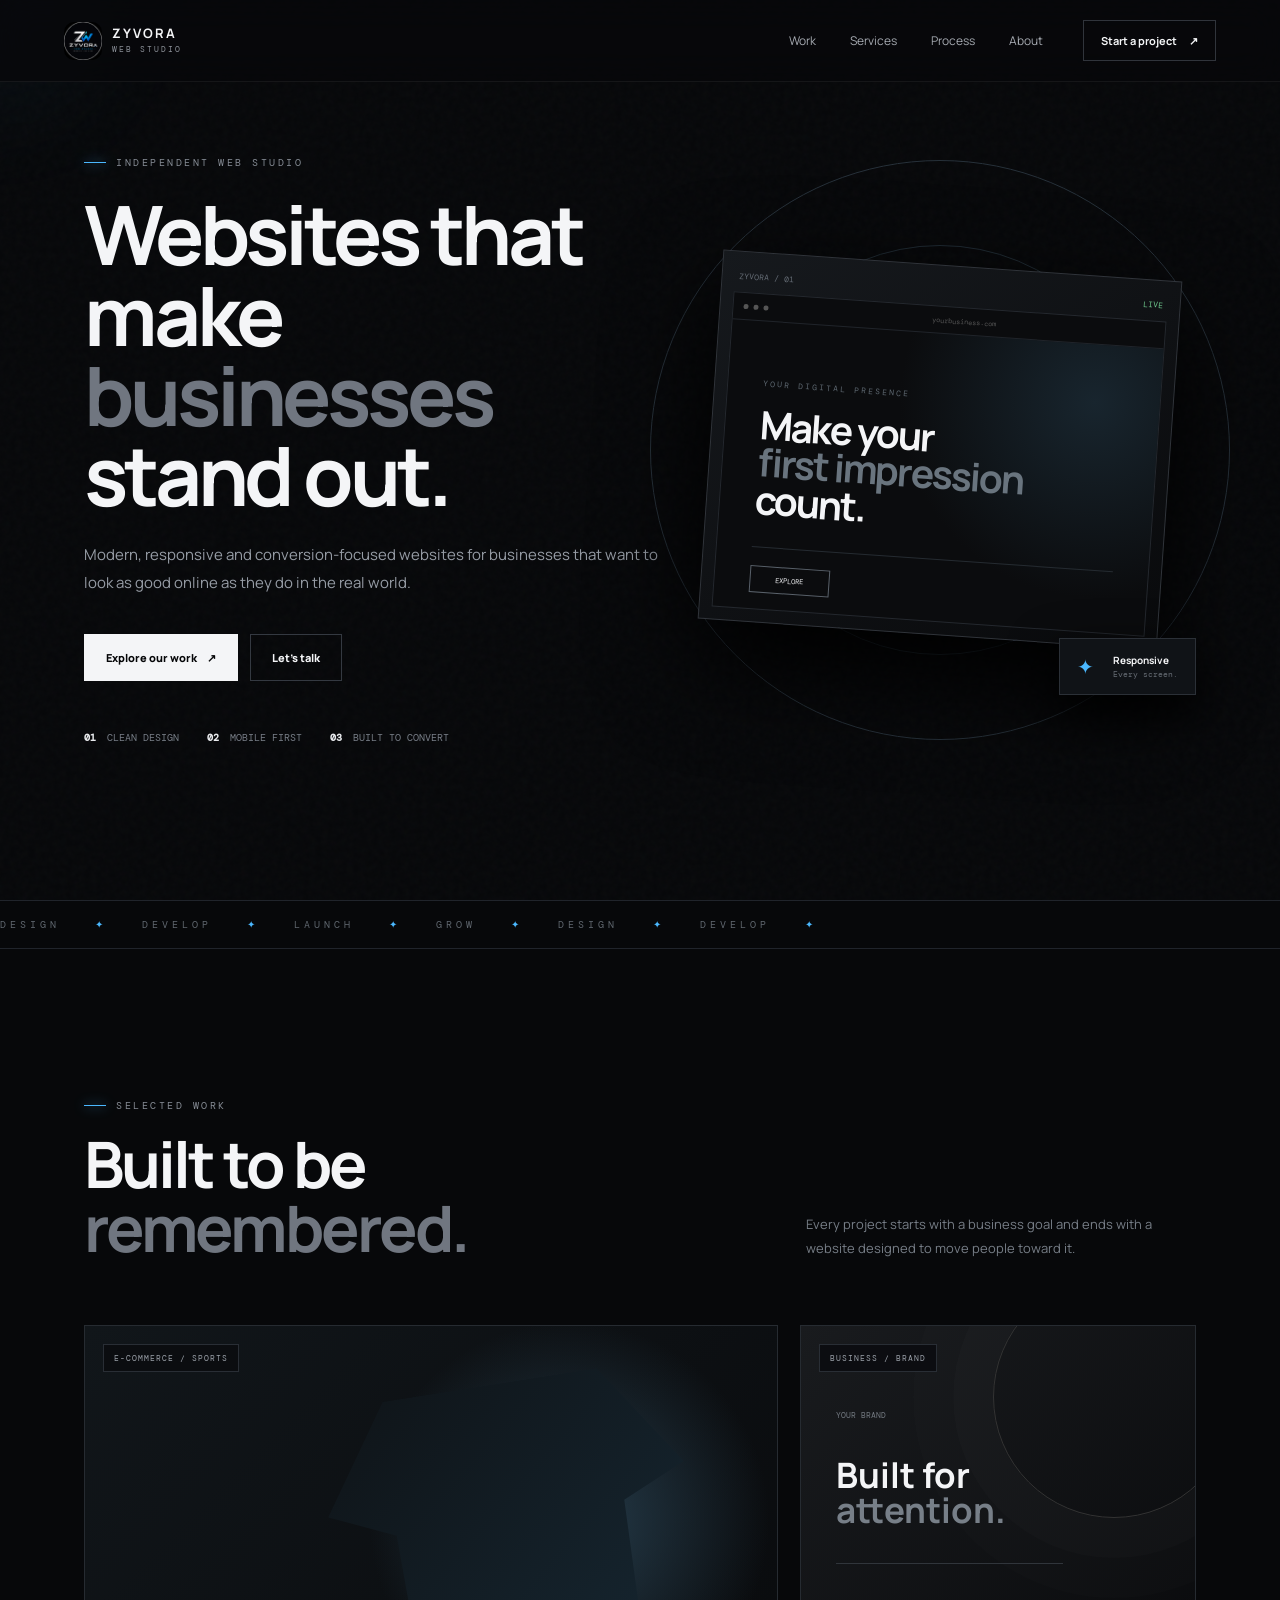
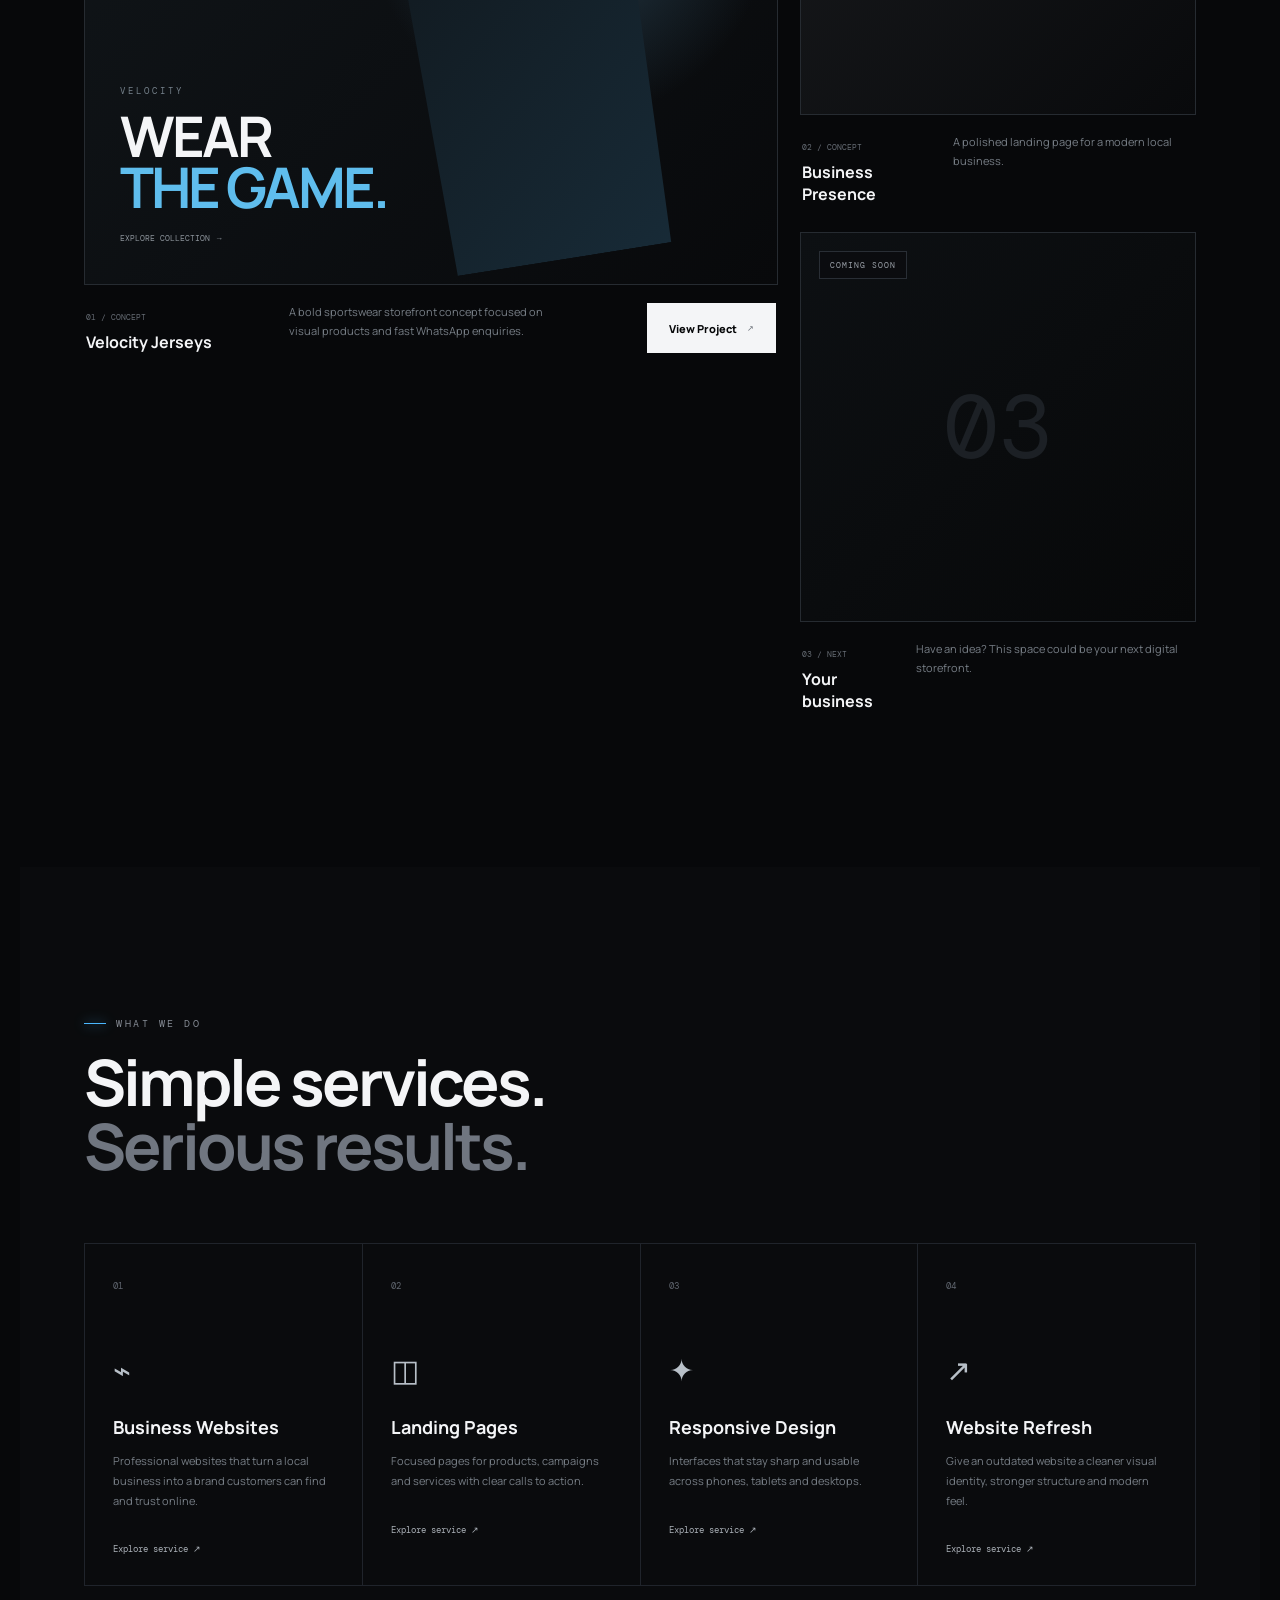
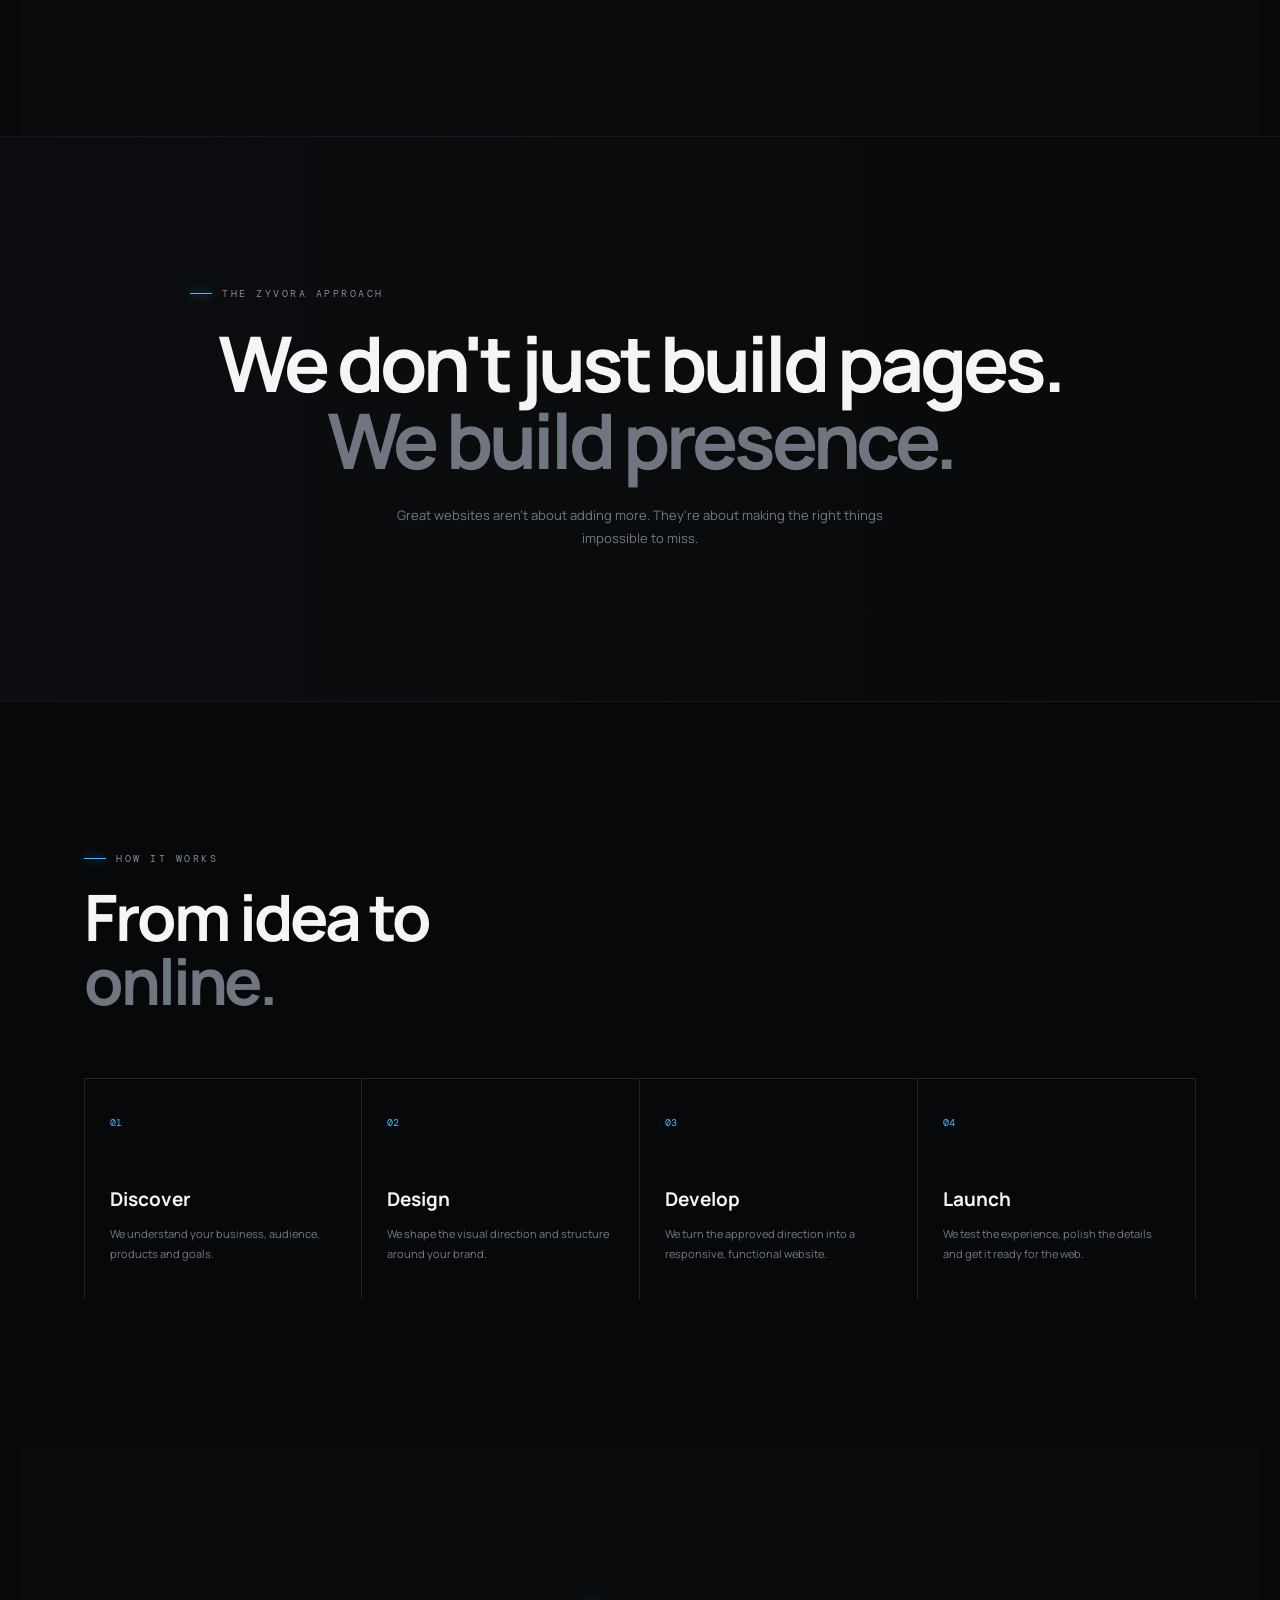
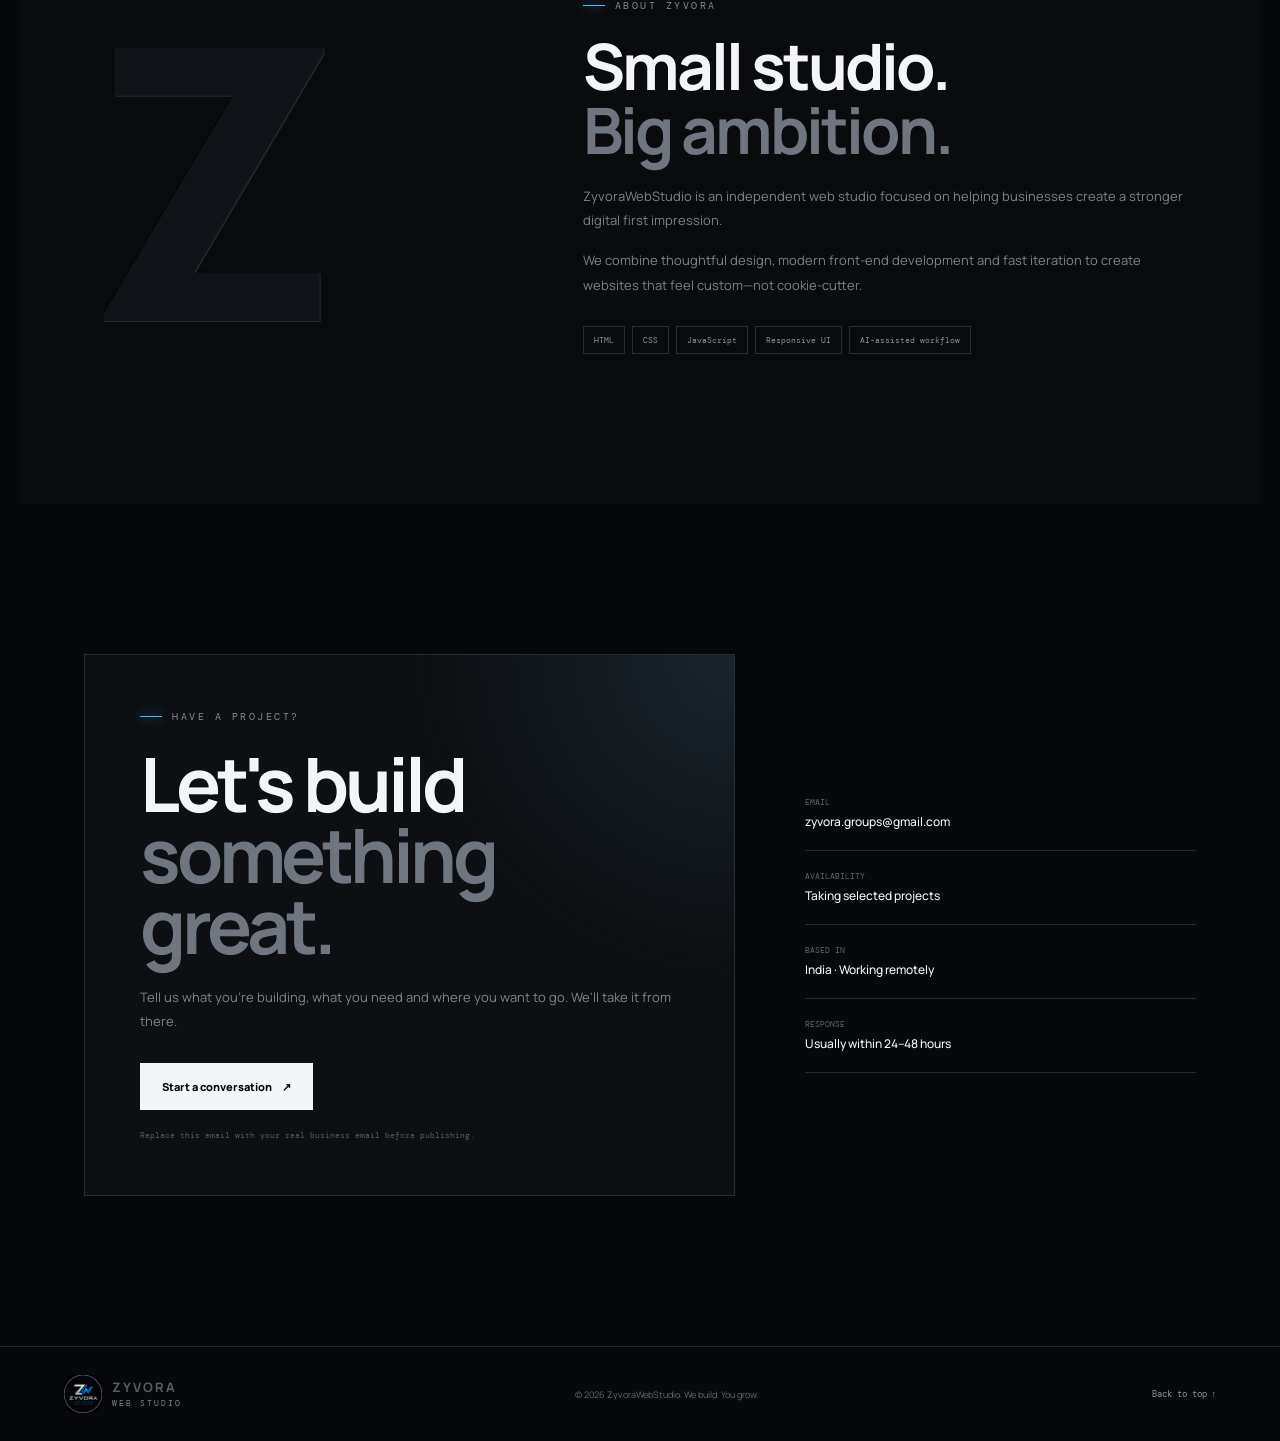
<file: index.html>
<!doctype html>
<html lang="en">
  <head>
    <meta charset="UTF-8" />
    <meta name="viewport" content="width=device-width, initial-scale=1.0" />
    <meta
      name="description"
      content="ZyvoraWebStudio creates modern, responsive websites for businesses and brands."
    />
    <title>ZyvoraWebStudio — We Build. You Grow.</title>
    <link rel="icon" href="logo.png" />
    <link rel="stylesheet" href="style.css" />
  </head>
  <body>
    <div class="cursor-glow"></div>

    <header class="nav">
      <a class="brand" href="#home" aria-label="ZyvoraWebStudio home">
        <img src="logo.png" alt="ZyvoraWebStudio logo" />
        <span><b>ZYVORA</b><small>WEB STUDIO</small></span>
      </a>
      <nav id="navLinks">
        <a href="#work">Work</a>
        <a href="#services">Services</a>
        <a href="#process">Process</a>
        <a href="#about">About</a>
      </nav>
      <a class="nav-cta" href="#contact">Start a project <span>↗</span></a>
      <button class="menu" id="menu" aria-label="Open menu">☰</button>
    </header>

    <main id="home">
      <section class="hero section">
        <div class="hero-grid"></div>
        <div class="hero-copy reveal">
          <p class="eyebrow"><i></i> INDEPENDENT WEB STUDIO</p>
          <h1>Websites that make<br /><em>businesses</em> stand out.</h1>
          <p class="hero-sub">
            Modern, responsive and conversion-focused websites for businesses
            that want to look as good online as they do in the real world.
          </p>
          <div class="hero-actions">
            <a class="btn primary" href="#work"
              >Explore our work <span>↗</span></a
            >
            <a class="btn ghost" href="#contact">Let's talk</a>
          </div>
          <div class="trust-row">
            <span><b>01</b> Clean design</span>
            <span><b>02</b> Mobile first</span>
            <span><b>03</b> Built to convert</span>
          </div>
        </div>
        <div class="hero-art reveal">
          <div class="orbit orbit-a"></div>
          <div class="orbit orbit-b"></div>
          <div class="glass-card main-card">
            <div class="card-top">
              <span>ZYVORA / 01</span><span>LIVE</span>
            </div>
            <div class="mock-window">
              <div class="mock-bar">
                <i></i><i></i><i></i><span>yourbusiness.com</span>
              </div>
              <div class="mock-content">
                <small>YOUR DIGITAL PRESENCE</small>
                <strong
                  >Make your<br /><em>first impression</em><br />count.</strong
                >
                <div class="mock-line"></div>
                <div class="mock-button">EXPLORE</div>
              </div>
            </div>
          </div>
          <div class="float-card">
            <span>✦</span><b>Responsive</b><small>Every screen.</small>
          </div>
        </div>
      </section>

      <section class="marquee" aria-label="Services">
        <div>
          DESIGN <span>✦</span> DEVELOP <span>✦</span> LAUNCH
          <span>✦</span> GROW <span>✦</span> DESIGN <span>✦</span> DEVELOP
          <span>✦</span>
        </div>
      </section>

      <section class="section work" id="work">
        <div class="section-head reveal">
          <div>
            <p class="eyebrow"><i></i> SELECTED WORK</p>
            <h2>Built to be <em>remembered.</em></h2>
          </div>
          <p>
            Every project starts with a business goal and ends with a website
            designed to move people toward it.
          </p>
        </div>
        <div class="projects">
          <article class="project featured reveal">
            <div class="project-visual jersey">
              <div class="project-label">E-COMMERCE / SPORTS</div>
              <div class="jersey-ui">
                <small>VELOCITY</small><b>WEAR<br /><em>THE GAME.</em></b
                ><span>EXPLORE COLLECTION →</span>
              </div>
            </div>
            <div class="project-info">
              <div>
                <span>01 / CONCEPT</span>
                <h3>Velocity Jerseys</h3>
              </div>
              <p>
                A bold sportswear storefront concept focused on visual products
                and fast WhatsApp enquiries.
              </p>
              <a
                class="btn primary"
                href="velocity-jerseys/index.html"
                target="_blank"
                rel="noopener"
                >View Project <span>↗</span></a
              >
            </div>
          </article>
          <article class="project reveal">
            <div class="project-visual studio">
              <div class="project-label">BUSINESS / BRAND</div>
              <div class="studio-ui">
                <span>YOUR BRAND</span
                ><strong>Built for<br /><em>attention.</em></strong>
                <div></div>
              </div>
            </div>
            <div class="project-info">
              <div>
                <span>02 / CONCEPT</span>
                <h3>Business Presence</h3>
              </div>
              <p>A polished landing page for a modern local business.</p>
            </div>
          </article>
          <article class="project reveal">
            <div class="project-visual dark">
              <div class="project-label">COMING SOON</div>
              <div class="soon">03</div>
            </div>
            <div class="project-info">
              <div>
                <span>03 / NEXT</span>
                <h3>Your business</h3>
              </div>
              <p>
                Have an idea? This space could be your next digital storefront.
              </p>
            </div>
          </article>
        </div>
      </section>

      <section class="section services" id="services">
        <div class="section-head reveal">
          <div>
            <p class="eyebrow"><i></i> WHAT WE DO</p>
            <h2>Simple services.<br /><em>Serious results.</em></h2>
          </div>
        </div>
        <div class="service-grid">
          <article class="service reveal">
            <span>01</span>
            <div class="icon">⌁</div>
            <h3>Business Websites</h3>
            <p>
              Professional websites that turn a local business into a brand
              customers can find and trust online.
            </p>
            <a href="#contact">Explore service ↗</a>
          </article>
          <article class="service reveal">
            <span>02</span>
            <div class="icon">◫</div>
            <h3>Landing Pages</h3>
            <p>
              Focused pages for products, campaigns and services with clear
              calls to action.
            </p>
            <a href="#contact">Explore service ↗</a>
          </article>
          <article class="service reveal">
            <span>03</span>
            <div class="icon">✦</div>
            <h3>Responsive Design</h3>
            <p>
              Interfaces that stay sharp and usable across phones, tablets and
              desktops.
            </p>
            <a href="#contact">Explore service ↗</a>
          </article>
          <article class="service reveal">
            <span>04</span>
            <div class="icon">↗</div>
            <h3>Website Refresh</h3>
            <p>
              Give an outdated website a cleaner visual identity, stronger
              structure and modern feel.
            </p>
            <a href="#contact">Explore service ↗</a>
          </article>
        </div>
      </section>

      <section class="statement section">
        <div class="statement-inner reveal">
          <p class="eyebrow"><i></i> THE ZYVORA APPROACH</p>
          <h2>We don't just build pages.<br /><em>We build presence.</em></h2>
          <p>
            Great websites aren't about adding more. They're about making the
            right things impossible to miss.
          </p>
        </div>
      </section>

      <section class="section process" id="process">
        <div class="section-head reveal">
          <div>
            <p class="eyebrow"><i></i> HOW IT WORKS</p>
            <h2>From idea to<br /><em>online.</em></h2>
          </div>
        </div>
        <div class="steps">
          <div class="step reveal">
            <span>01</span>
            <h3>Discover</h3>
            <p>We understand your business, audience, products and goals.</p>
          </div>
          <div class="step reveal">
            <span>02</span>
            <h3>Design</h3>
            <p>
              We shape the visual direction and structure around your brand.
            </p>
          </div>
          <div class="step reveal">
            <span>03</span>
            <h3>Develop</h3>
            <p>
              We turn the approved direction into a responsive, functional
              website.
            </p>
          </div>
          <div class="step reveal">
            <span>04</span>
            <h3>Launch</h3>
            <p>
              We test the experience, polish the details and get it ready for
              the web.
            </p>
          </div>
        </div>
      </section>

      <section class="section about" id="about">
        <div class="about-mark reveal">Z</div>
        <div class="about-copy reveal">
          <p class="eyebrow"><i></i> ABOUT ZYVORA</p>
          <h2>Small studio.<br /><em>Big ambition.</em></h2>
          <p>
            ZyvoraWebStudio is an independent web studio focused on helping
            businesses create a stronger digital first impression.
          </p>
          <p>
            We combine thoughtful design, modern front-end development and fast
            iteration to create websites that feel custom—not cookie-cutter.
          </p>
          <div class="about-tags">
            <span>HTML</span><span>CSS</span><span>JavaScript</span
            ><span>Responsive UI</span><span>AI-assisted workflow</span>
          </div>
        </div>
      </section>

      <section class="contact section" id="contact">
        <div class="contact-panel reveal">
          <p class="eyebrow"><i></i> HAVE A PROJECT?</p>
          <h2>Let's build<br /><em>something great.</em></h2>
          <p>
            Tell us what you're building, what you need and where you want to
            go. We'll take it from there.
          </p>
          <a
            class="btn primary"
            href="https://mail.google.com/mail/?view=cm&fs=1&to=zyvora.groups@gmail.com&su=Website%20Project%20Inquiry&body=Hi%20ZyvoraWebStudio%2C%0A%0AI%27d%20like%20to%20discuss%20a%20website%20project."
            target="_blank"
            rel="noopener"
            >Start a conversation <span>↗</span></a
          >
          <small
            >Replace this email with your real business email before
            publishing.</small
          >
        </div>
        <div class="contact-side reveal">
          <div>
            <span>EMAIL</span
            ><b
              ><a
                href="https://mail.google.com/mail/?view=cm&fs=1&to=zyvora.groups@gmail.com&su=Website%20Project%20Inquiry"
                target="_blank"
                rel="noopener"
                >zyvora.groups@gmail.com</a
              ></b
            >
          </div>
          <div><span>AVAILABILITY</span><b>Taking selected projects</b></div>
          <div><span>BASED IN</span><b>India · Working remotely</b></div>
          <div><span>RESPONSE</span><b>Usually within 24–48 hours</b></div>
        </div>
      </section>
    </main>

    <footer>
      <div class="brand footer-brand">
        <img src="logo.png" alt="" /><span
          ><b>ZYVORA</b><small>WEB STUDIO</small></span
        >
      </div>
      <p>© 2026 ZyvoraWebStudio. We build. You grow.</p>
      <a href="#home">Back to top ↑</a>
    </footer>

    <script src="script.js"></script>
  </body>
</html>
</file>
<file: style.css>
@import url('https://fonts.googleapis.com/css2?family=DM+Mono:wght@400;500&family=Manrope:wght@400;500;600;700;800&display=swap');

:root{--bg:#07080a;--panel:#0d0f12;--text:#f4f5f7;--muted:#969ba5;--line:#20242b;--blue:#4bb8ff;--max:1240px}
*{box-sizing:border-box;margin:0;padding:0}
html{scroll-behavior:smooth}
body{background:var(--bg);color:var(--text);font-family:Manrope,Arial,sans-serif;overflow-x:hidden}
body:before{content:"";position:fixed;inset:0;pointer-events:none;opacity:.025;background-image:url("data:image/svg+xml,%3Csvg viewBox='0 0 160 160' xmlns='http://www.w3.org/2000/svg'%3E%3Cfilter id='n'%3E%3CfeTurbulence type='fractalNoise' baseFrequency='.9' numOctaves='4' stitchTiles='stitch'/%3E%3C/filter%3E%3Crect width='100%25' height='100%25' filter='url(%23n)'/%3E%3C/svg%3E")}
a{color:inherit;text-decoration:none}
.nav{height:82px;display:flex;align-items:center;justify-content:space-between;padding:0 5%;position:fixed;top:0;left:0;right:0;z-index:50;background:rgba(7,8,10,.72);backdrop-filter:blur(18px);border-bottom:1px solid rgba(255,255,255,.06)}
.brand{display:flex;align-items:center;gap:10px}
.brand img{width:38px;height:38px;object-fit:cover;border-radius:10px}
.brand span{display:flex;flex-direction:column;line-height:1}
.brand b{font-size:13px;letter-spacing:2px}.brand small{font:8px "DM Mono";letter-spacing:2px;color:#8d929a;margin-top:4px}
.nav nav{display:flex;gap:34px;margin-left:auto;margin-right:40px}.nav nav a{font-size:12px;color:#a6aab2;transition:.25s}.nav nav a:hover{color:#fff}
.nav-cta{border:1px solid #30343b;padding:12px 17px;font-size:11px;font-weight:700;transition:.25s}.nav-cta:hover{background:#fff;color:#000}.nav-cta span,.btn span{margin-left:10px}.menu{display:none;background:none;border:0;color:#fff;font-size:25px}
.section{max-width:var(--max);margin:auto;padding:150px 5%}
.hero{min-height:100vh;display:grid;grid-template-columns:1.08fr .92fr;align-items:center;position:relative;padding-top:150px}
.hero-grid{position:absolute;inset:0;opacity:.35;background:linear-gradient(90deg,transparent 49.9%,rgba(255,255,255,.04) 50%,transparent 50.1%),linear-gradient(0deg,transparent 49.9%,rgba(255,255,255,.04) 50%,transparent 50.1%);background-size:80px 80px;mask-image:linear-gradient(90deg,#000,transparent 75%)}
.hero-copy{position:relative;z-index:2}.eyebrow{font:10px "DM Mono";letter-spacing:2.5px;color:#858b94;display:flex;align-items:center;gap:10px}.eyebrow i{width:22px;height:1px;background:var(--blue);display:block;box-shadow:0 0 12px var(--blue)}
h1{font-size:clamp(48px,6.4vw,88px);line-height:.98;letter-spacing:-4px;margin:25px 0}.hero h1 em,h2 em,.statement em{font-style:normal;color:#707680}
.hero-sub{max-width:590px;color:#969ca5;font-size:15px;line-height:1.9}
.hero-actions{display:flex;gap:12px;margin-top:36px}.btn{display:inline-flex;align-items:center;justify-content:center;padding:15px 21px;font-size:11px;font-weight:800;border:1px solid #343941;transition:.3s}.btn.primary{background:#f4f5f7;color:#050608;border-color:#f4f5f7}.btn.primary:hover{transform:translateY(-3px);box-shadow:0 12px 35px #fff2}.btn.ghost:hover{background:#fff;color:#000}
.trust-row{display:flex;gap:28px;margin-top:50px;color:#777d86;font:10px "DM Mono";text-transform:uppercase}.trust-row b{color:#e8eaed;margin-right:5px}
.hero-art{height:600px;position:relative;display:flex;align-items:center;justify-content:center}.glass-card{background:linear-gradient(145deg,#16191d,#090a0c);border:1px solid #30343a;box-shadow:0 40px 100px #000;position:relative}
.main-card{width:min(480px,90%);height:370px;transform:rotate(4deg);padding:12px;z-index:2}.card-top{display:flex;justify-content:space-between;color:#666d76;font:8px "DM Mono";padding:7px 5px 11px}.card-top span:last-child{color:#6fca8d}.mock-window{height:316px;border:1px solid #24282e;background:#0b0c0e}.mock-bar{height:27px;border-bottom:1px solid #20242a;display:flex;align-items:center;padding:0 10px;gap:5px}.mock-bar i{width:5px;height:5px;border-radius:50%;background:#555}.mock-bar span{font:7px "DM Mono";color:#555;margin:auto}.mock-content{height:289px;padding:48px 35px;background:radial-gradient(circle at 85% 20%,#18252e,transparent 45%)}.mock-content small{font:8px "DM Mono";color:#5e6871;letter-spacing:2px}.mock-content strong{display:block;font-size:39px;line-height:.96;letter-spacing:-2px;margin-top:15px}.mock-content em{font-style:normal;color:#69747e}.mock-line{width:100%;height:1px;background:#252b31;margin-top:28px}.mock-button{margin-top:18px;width:80px;padding:8px;text-align:center;border:1px solid #59616a;font:7px "DM Mono"}
.orbit{position:absolute;border:1px solid #27313a;border-radius:50%;filter:blur(.2px)}.orbit-a{width:580px;height:580px}.orbit-b{width:410px;height:410px;border-color:#202b33}.float-card{position:absolute;bottom:55px;right:0;background:#101317;border:1px solid #2b3037;padding:14px 17px;z-index:3;display:grid;grid-template-columns:28px auto;column-gap:8px;box-shadow:0 20px 50px #000}.float-card span{grid-row:1/3;font-size:20px;color:var(--blue)}.float-card b{font-size:10px}.float-card small{color:#676d75;font:8px "DM Mono"}
.marquee{border-top:1px solid var(--line);border-bottom:1px solid var(--line);overflow:hidden;white-space:nowrap;padding:17px 0;color:#5f666e;font:10px "DM Mono";letter-spacing:4px}.marquee div{width:max-content;animation:marquee 22s linear infinite}.marquee span{color:var(--blue);margin:0 25px}
@keyframes marquee{to{transform:translateX(-30%)}}
.section-head{display:flex;justify-content:space-between;gap:60px;align-items:end;margin-bottom:65px}.section-head h2{font-size:clamp(40px,5vw,68px);letter-spacing:-3px;line-height:1;margin-top:20px}.section-head>p{max-width:390px;color:#777e87;font-size:13px;line-height:1.8}
.projects{display:grid;grid-template-columns:1.4fr .8fr;gap:22px}.project{min-width:0}.project.featured{grid-row:span 2}.project-visual{height:390px;position:relative;overflow:hidden;border:1px solid #262b31;background:#0e1013}.project.featured .project-visual{height:560px}.project-label{position:absolute;top:18px;left:18px;z-index:2;font:8px "DM Mono";letter-spacing:1px;color:#9ca2aa;background:#0b0c0fdd;padding:8px 10px;border:1px solid #292e35}
.jersey{background:radial-gradient(circle at 70% 35%,#263d4c,transparent 33%),linear-gradient(135deg,#11161a,#08090b)}.jersey:after{content:"";position:absolute;width:360px;height:480px;right:10%;top:10%;background:linear-gradient(140deg,#0f1418,#182c39);clip-path:polygon(20% 0,80% 0,100% 22%,82% 28%,80% 100%,20% 100%,18% 28%,0 22%);transform:rotate(-9deg);box-shadow:0 0 80px #49b8ff22}.jersey-ui{position:absolute;z-index:1;left:35px;bottom:38px}.jersey-ui small{font:9px "DM Mono";color:#75818b;letter-spacing:3px}.jersey-ui b{display:block;font-size:56px;line-height:.9;letter-spacing:-3px;margin:12px 0}.jersey-ui em{font-style:normal;color:#5fbded}.jersey-ui span{font:8px "DM Mono";color:#8c939a}
.studio{background:linear-gradient(135deg,#191b1e,#090a0c)}.studio:before{content:"";position:absolute;width:240px;height:240px;border:1px solid #333;border-radius:50%;right:-40px;top:-50px;box-shadow:0 0 0 40px #ffffff03,0 0 0 80px #ffffff02}.studio-ui{position:absolute;inset:75px 35px}.studio-ui span{font:8px "DM Mono";color:#737981}.studio-ui strong{display:block;font-size:35px;line-height:1;margin-top:35px}.studio-ui em{font-style:normal;color:#777f88}.studio-ui div{height:1px;background:#30353b;margin-top:35px;width:70%}.dark{background:linear-gradient(135deg,#0d1013,#070809);display:grid;place-items:center}.soon{font:90px "DM Mono";color:#1c2025}.project-info{display:flex;justify-content:space-between;gap:20px;padding:18px 2px 5px}.project-info span{font:8px "DM Mono";color:#666c74}.project-info h3{font-size:16px;margin-top:6px}.project-info p{max-width:280px;color:#777e86;font-size:11px;line-height:1.7}
.services{background:#0a0b0d}.service-grid{display:grid;grid-template-columns:repeat(4,1fr);border-top:1px solid var(--line);border-left:1px solid var(--line)}.service{padding:28px;border-right:1px solid var(--line);border-bottom:1px solid var(--line);min-height:330px;transition:.3s}.service:hover{background:#0f1215}.service>span{font:9px "DM Mono";color:#60666f}.icon{font-size:30px;margin:55px 0 25px;color:#b8c0c8}.service h3{font-size:18px}.service p{font-size:11px;color:#777e86;line-height:1.8;margin:12px 0 25px}.service a{font:9px "DM Mono";color:#aab0b7}
.statement{max-width:none;background:linear-gradient(90deg,#0b0d10,#08090a);text-align:center;padding-left:10%;padding-right:10%;border-top:1px solid #15191e;border-bottom:1px solid #15191e}.statement-inner{max-width:900px;margin:auto}.statement h2{font-size:clamp(44px,6vw,80px);letter-spacing:-4px;line-height:1;margin:25px 0}.statement p:last-child{max-width:520px;margin:auto;color:#737a83;font-size:13px;line-height:1.8}
.steps{display:grid;grid-template-columns:repeat(4,1fr);border-top:1px solid var(--line)}.step{padding:30px 25px;border-right:1px solid var(--line);min-height:220px}.step:first-child{border-left:1px solid var(--line)}.step span{font:10px "DM Mono";color:var(--blue)}.step h3{font-size:19px;margin:55px 0 12px}.step p{font-size:11px;color:#757c85;line-height:1.8}
.about{display:grid;grid-template-columns:.8fr 1.2fr;gap:90px;align-items:center;background:#0a0b0d}.about-mark{font-size:clamp(220px,30vw,380px);font-weight:800;line-height:.7;color:#101419;text-shadow:1px 1px 0 #252b31,-1px -1px 0 #050607;letter-spacing:-30px}.about-copy h2{font-size:clamp(42px,5vw,66px);line-height:1;letter-spacing:-3px;margin:22px 0}.about-copy>p:not(.eyebrow){font-size:13px;color:#7c838c;line-height:1.9;max-width:620px;margin-bottom:15px}.about-tags{display:flex;flex-wrap:wrap;gap:7px;margin-top:28px}.about-tags span{font:8px "DM Mono";border:1px solid #292e35;padding:8px 10px;color:#8d939b}
.contact{display:grid;grid-template-columns:1.25fr .75fr;gap:70px}.contact-panel{border:1px solid #292e35;background:radial-gradient(circle at 100% 0,#18242c,transparent 38%),#0d0f12;padding:55px}.contact-panel h2{font-size:clamp(45px,6vw,75px);line-height:.95;letter-spacing:-4px;margin:25px 0}.contact-panel>p:not(.eyebrow){max-width:550px;color:#7e858e;font-size:13px;line-height:1.8;margin-bottom:30px}.contact-panel small{display:block;color:#555c64;font:8px "DM Mono";margin-top:20px}.contact-side{display:grid;align-content:center}.contact-side div{border-bottom:1px solid #252a30;padding:20px 0;display:grid;gap:6px}.contact-side span{font:8px "DM Mono";color:#5e656e}.contact-side b{font-size:12px;font-weight:500}
footer{border-top:1px solid var(--line);padding:28px 5%;display:flex;align-items:center;justify-content:space-between;color:#626971;font-size:9px}.footer-brand{opacity:.9}footer>a{font:9px "DM Mono";color:#8c939b}
.reveal{opacity:0;transform:translateY(25px);transition:opacity .8s ease,transform .8s ease}.reveal.visible{opacity:1;transform:none}
.cursor-glow{position:fixed;width:250px;height:250px;border-radius:50%;background:#3db5ff08;filter:blur(45px);pointer-events:none;z-index:-1;transform:translate(-50%,-50%)}
@media(max-width:900px){.nav nav{display:none}.nav-cta{margin-left:auto;margin-right:15px}.menu{display:block}.hero{grid-template-columns:1fr;padding-top:140px}.hero-art{height:500px;margin-top:20px}.projects{grid-template-columns:1fr}.project.featured .project-visual{height:470px}.service-grid{grid-template-columns:1fr 1fr}.steps{grid-template-columns:1fr 1fr}.contact{grid-template-columns:1fr}.about{grid-template-columns:1fr}.about-mark{display:none}}
@media(max-width:600px){.nav{height:70px}.brand img{width:34px;height:34px}.nav-cta{display:none}.nav nav{position:absolute;top:70px;left:0;right:0;background:#090a0c;border-bottom:1px solid #222;padding:20px 5%;flex-direction:column;gap:18px}.nav nav.open{display:flex}.section{padding:100px 5%}h1{letter-spacing:-2.5px}.hero-sub{font-size:13px}.trust-row{gap:12px;flex-wrap:wrap}.hero-art{height:400px}.main-card{height:290px}.mock-window{height:248px}.mock-content{height:221px;padding:35px 22px}.mock-content strong{font-size:29px}.float-card{bottom:15px}.orbit-a{width:390px;height:390px}.orbit-b{width:280px;height:280px}.section-head{display:block}.section-head>p{margin-top:25px}.projects{gap:40px}.project-visual,.project.featured .project-visual{height:360px}.jersey:after{width:240px;height:330px}.jersey-ui b{font-size:43px}.service-grid,.steps{grid-template-columns:1fr}.step:first-child{border-left:0}.contact-panel{padding:30px}.statement h2{letter-spacing:-2px}.about{gap:20px}footer{flex-direction:column;gap:16px;text-align:center}}
</file>
